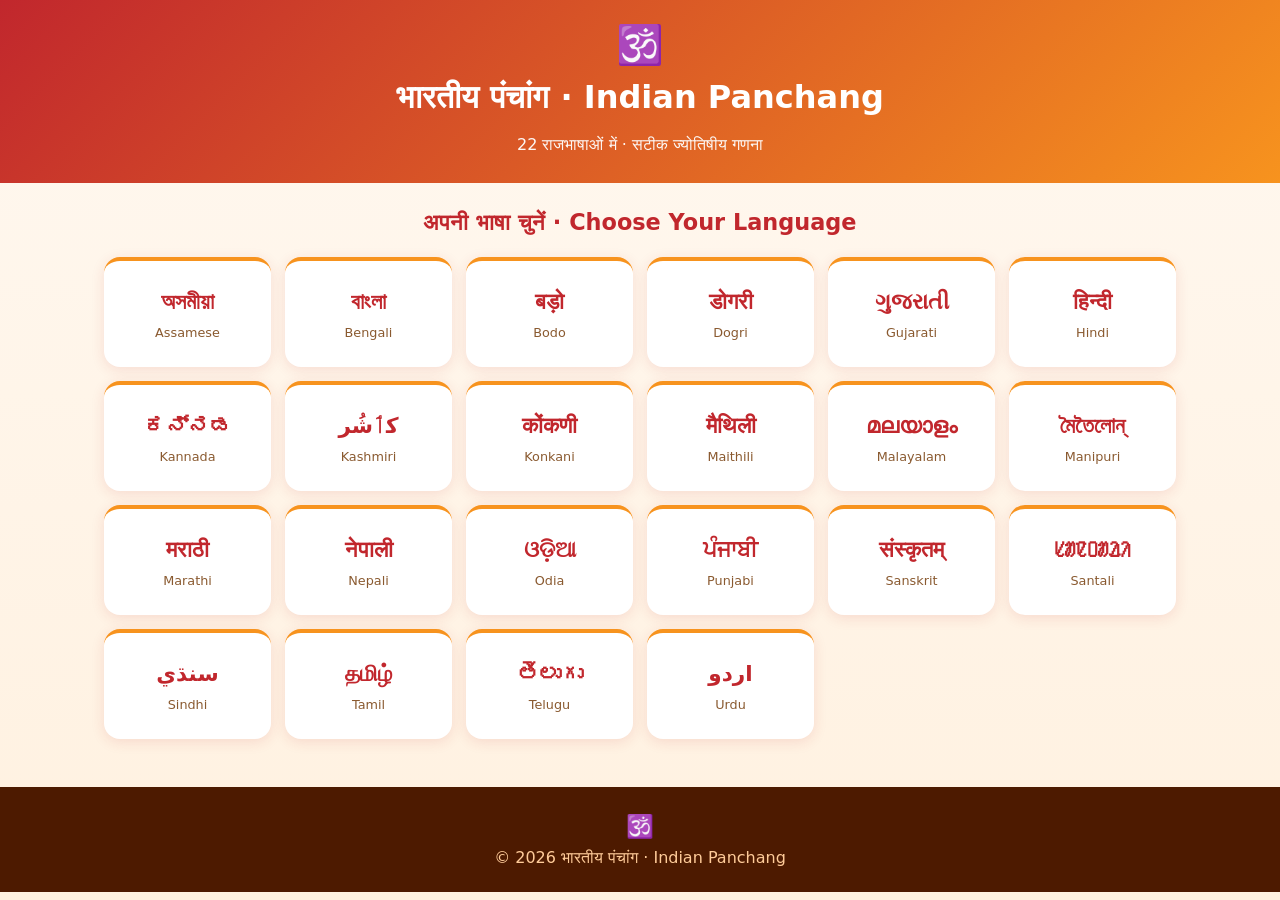
<file: index.html>
<!DOCTYPE html>
<html lang="hi">
<head>
<meta charset="UTF-8">
<meta name="google-adsense-account" content="ca-pub-8853644358447210">
<meta name="viewport" content="width=device-width, initial-scale=1.0">
<meta name="theme-color" content="#c1272d">
<title>भारतीय पंचांग | Indian Panchang</title>
<style>
*{margin:0;padding:0;box-sizing:border-box;-webkit-tap-highlight-color:transparent;}
body{font-family:'Noto Sans','Segoe UI',system-ui,sans-serif;background:linear-gradient(180deg,#fff8f0,#fff1e0);color:#2d1500;line-height:1.6;min-height:100vh;-webkit-text-size-adjust:100%;}
.hero{background:linear-gradient(135deg,#c1272d,#f7931e);color:#fff;padding:26px 16px;text-align:center;}
.hero .om{font-size:2.4rem;display:block;line-height:1;}
.hero h1{font-size:clamp(1.2rem,5vw,2rem);margin-top:8px;}
.hero .tagline{font-size:clamp(.78rem,3vw,1rem);opacity:.95;margin-top:8px;}
.wrap{max-width:1100px;margin:0 auto;padding:22px 14px;}
.title{text-align:center;color:#c1272d;font-size:clamp(1.05rem,4vw,1.4rem);font-weight:700;margin-bottom:16px;}
.grid{display:grid;grid-template-columns:repeat(auto-fill,minmax(150px,1fr));gap:14px;}
@media(max-width:380px){.grid{grid-template-columns:repeat(2,1fr);gap:10px;}}
.card{background:#fff;border-radius:16px;padding:18px 12px;text-align:center;box-shadow:0 3px 14px rgba(193,39,45,.12);border-top:4px solid #f7931e;text-decoration:none;color:inherit;display:flex;flex-direction:column;align-items:center;justify-content:center;min-height:110px;}
.card:active{transform:scale(.97);}
.card .native{font-size:1.35rem;font-weight:700;color:#c1272d;word-break:break-word;}
.card .english{font-size:.8rem;color:#8a5a30;margin-top:4px;}
.foot{background:#4d1a00;color:#ffcc99;text-align:center;padding:22px 16px;margin-top:26px;}
.foot .om{font-size:1.4rem;color:#ffc20e;}
#diag{background:#fff3cd;color:#8a5a30;padding:12px 16px;font-size:.85rem;line-height:1.8;margin:14px;border-radius:10px;display:none;}
</style>
</head>
<body>

<header class="hero">
  <span class="om">🕉️</span>
  <h1>भारतीय पंचांग · Indian Panchang</h1>
  <div class="tagline">22 राजभाषाओं में · सटीक ज्योतिषीय गणना</div>
</header>

<div id="diag"></div>

<main class="wrap">
  <div class="title">अपनी भाषा चुनें · Choose Your Language</div>
  <div class="grid" id="langGrid"></div>
</main>

<footer class="foot">
  <div class="om">🕉️</div>
  <p>© 2026 भारतीय पंचांग · Indian Panchang</p>
</footer>

<!-- ===== ALL 22 i18n files (lowercase names) ===== -->
<script src="js/i18n/as.js"></script>
<script src="js/i18n/bn.js"></script>
<script src="js/i18n/brx.js"></script>
<script src="js/i18n/doi.js"></script>
<script src="js/i18n/gu.js"></script>
<script src="js/i18n/hi.js"></script>
<script src="js/i18n/kn.js"></script>
<script src="js/i18n/ks.js"></script>
<script src="js/i18n/kok.js"></script>
<script src="js/i18n/mai.js"></script>
<script src="js/i18n/ml.js"></script>
<script src="js/i18n/mni.js"></script>
<script src="js/i18n/mr.js"></script>
<script src="js/i18n/ne.js"></script>
<script src="js/i18n/or.js"></script>
<script src="js/i18n/pa.js"></script>
<script src="js/i18n/sa.js"></script>
<script src="js/i18n/sat.js"></script>
<script src="js/i18n/sd.js"></script>
<script src="js/i18n/ta.js"></script>
<script src="js/i18n/te.js"></script>
<script src="js/i18n/ur.js"></script>

<script>
var ORDER = ["as","bn","brx","doi","gu","hi","kn","ks","kok","mai","ml","mni","mr","ne","or","pa","sa","sat","sd","ta","te","ur"];
var ENGLISH_NAMES = {
  as:"Assamese", bn:"Bengali", brx:"Bodo", doi:"Dogri", gu:"Gujarati",
  hi:"Hindi", kn:"Kannada", ks:"Kashmiri", kok:"Konkani", mai:"Maithili",
  ml:"Malayalam", mni:"Manipuri", mr:"Marathi", ne:"Nepali", or:"Odia",
  pa:"Punjabi", sa:"Sanskrit", sat:"Santali", sd:"Sindhi", ta:"Tamil",
  te:"Telugu", ur:"Urdu"
};

var grid = document.getElementById("langGrid");
var available = ORDER.filter(function(c){ return window.I18N && window.I18N[c]; });

// Render whatever loaded
if (available.length) {
  grid.innerHTML = available.map(function(c){
    var L = window.I18N[c];
    var dir = (L.meta && L.meta.dir === "rtl") ? ' dir="rtl"' : '';
    var region = (L.meta && L.meta.name) ? L.meta.name : c;
    return '<a class="card" href="daily.html?lang=' + c + '">' +
             '<div class="native"' + dir + '>' + region + '</div>' +
             '<div class="english">' + (ENGLISH_NAMES[c] || c) + '</div>' +
           '</a>';
  }).join("");
}

// Diagnostic: agar koi file load nahi hui, mobile par hi exact reason dikhao
var missing = ORDER.filter(function(c){ return !(window.I18N && window.I18N[c]); });
if (missing.length) {
  var diag = document.getElementById("diag");
  diag.style.display = "block";
  diag.innerHTML = "⚠️ Load nahi hui: <b>" + missing.join(", ") + "</b><br>Reason check ho raha hai...";
  missing.forEach(function(c){
    fetch("js/i18n/" + c + ".js").then(function(r){
      diag.innerHTML += "<br>" + c + ".js → HTTP " + r.status +
        (r.status === 404 ? " ❌ file nahi mili / naam ka case galat"
                          : " ⚠️ mili par syntax error hai");
    }).catch(function(){ diag.innerHTML += "<br>" + c + ".js → network error"; });
  });
}
</script>
</body>
</html>
</file>
